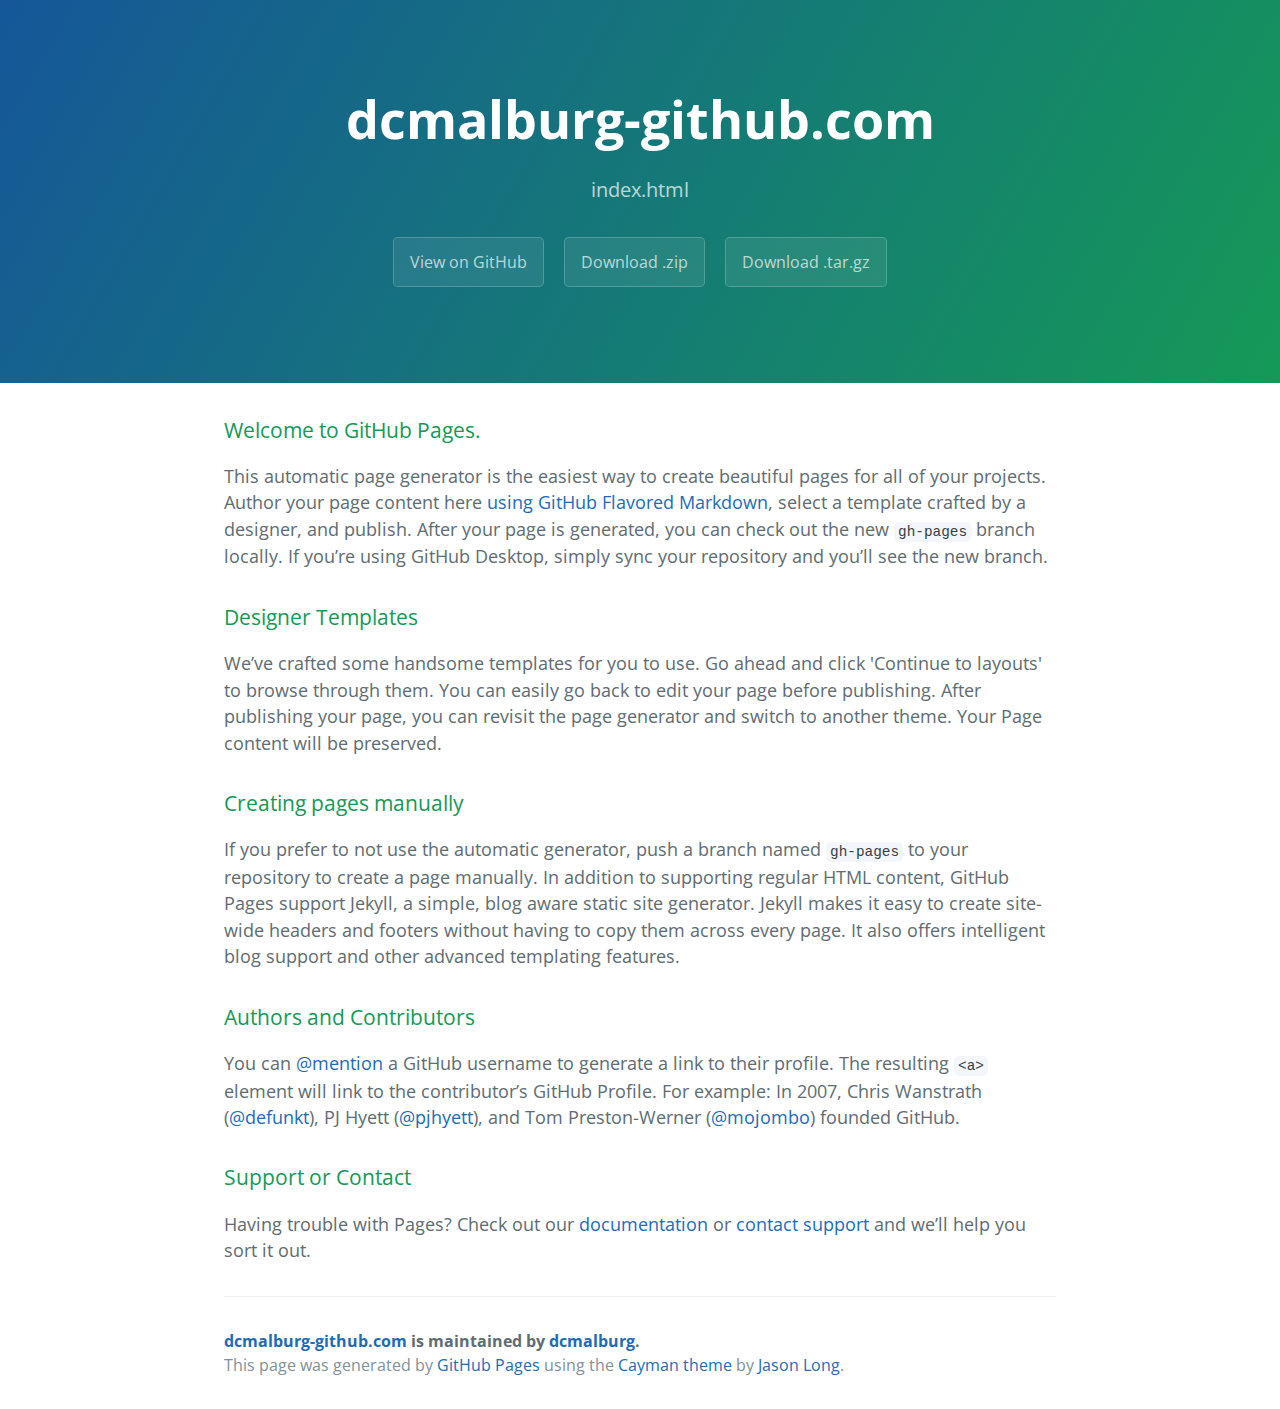
<file: index.html>
<!DOCTYPE html>
<html lang="en-us">
  <head>
    <meta charset="UTF-8">
    <title>dcmalburg-github.com by dcmalburg</title>
    <meta name="viewport" content="width=device-width, initial-scale=1">
    <link rel="stylesheet" type="text/css" href="stylesheets/normalize.css" media="screen">
    <link href='https://fonts.googleapis.com/css?family=Open+Sans:400,700' rel='stylesheet' type='text/css'>
    <link rel="stylesheet" type="text/css" href="stylesheets/stylesheet.css" media="screen">
    <link rel="stylesheet" type="text/css" href="stylesheets/github-light.css" media="screen">
  </head>
  <body>
    <section class="page-header">
      <h1 class="project-name">dcmalburg-github.com</h1>
      <h2 class="project-tagline">index.html</h2>
      <a href="https://github.com/dcmalburg/dcmalburg-github.com" class="btn">View on GitHub</a>
      <a href="https://github.com/dcmalburg/dcmalburg-github.com/zipball/master" class="btn">Download .zip</a>
      <a href="https://github.com/dcmalburg/dcmalburg-github.com/tarball/master" class="btn">Download .tar.gz</a>
    </section>

    <section class="main-content">
      <h3>
<a id="welcome-to-github-pages" class="anchor" href="#welcome-to-github-pages" aria-hidden="true"><span class="octicon octicon-link"></span></a>Welcome to GitHub Pages.</h3>

<p>This automatic page generator is the easiest way to create beautiful pages for all of your projects. Author your page content here <a href="https://guides.github.com/features/mastering-markdown/">using GitHub Flavored Markdown</a>, select a template crafted by a designer, and publish. After your page is generated, you can check out the new <code>gh-pages</code> branch locally. If you’re using GitHub Desktop, simply sync your repository and you’ll see the new branch.</p>

<h3>
<a id="designer-templates" class="anchor" href="#designer-templates" aria-hidden="true"><span class="octicon octicon-link"></span></a>Designer Templates</h3>

<p>We’ve crafted some handsome templates for you to use. Go ahead and click 'Continue to layouts' to browse through them. You can easily go back to edit your page before publishing. After publishing your page, you can revisit the page generator and switch to another theme. Your Page content will be preserved.</p>

<h3>
<a id="creating-pages-manually" class="anchor" href="#creating-pages-manually" aria-hidden="true"><span class="octicon octicon-link"></span></a>Creating pages manually</h3>

<p>If you prefer to not use the automatic generator, push a branch named <code>gh-pages</code> to your repository to create a page manually. In addition to supporting regular HTML content, GitHub Pages support Jekyll, a simple, blog aware static site generator. Jekyll makes it easy to create site-wide headers and footers without having to copy them across every page. It also offers intelligent blog support and other advanced templating features.</p>

<h3>
<a id="authors-and-contributors" class="anchor" href="#authors-and-contributors" aria-hidden="true"><span class="octicon octicon-link"></span></a>Authors and Contributors</h3>

<p>You can <a href="https://github.com/blog/821" class="user-mention">@mention</a> a GitHub username to generate a link to their profile. The resulting <code>&lt;a&gt;</code> element will link to the contributor’s GitHub Profile. For example: In 2007, Chris Wanstrath (<a href="https://github.com/defunkt" class="user-mention">@defunkt</a>), PJ Hyett (<a href="https://github.com/pjhyett" class="user-mention">@pjhyett</a>), and Tom Preston-Werner (<a href="https://github.com/mojombo" class="user-mention">@mojombo</a>) founded GitHub.</p>

<h3>
<a id="support-or-contact" class="anchor" href="#support-or-contact" aria-hidden="true"><span class="octicon octicon-link"></span></a>Support or Contact</h3>

<p>Having trouble with Pages? Check out our <a href="https://help.github.com/pages">documentation</a> or <a href="https://github.com/contact">contact support</a> and we’ll help you sort it out.</p>

      <footer class="site-footer">
        <span class="site-footer-owner"><a href="https://github.com/dcmalburg/dcmalburg-github.com">dcmalburg-github.com</a> is maintained by <a href="https://github.com/dcmalburg">dcmalburg</a>.</span>

        <span class="site-footer-credits">This page was generated by <a href="https://pages.github.com">GitHub Pages</a> using the <a href="https://github.com/jasonlong/cayman-theme">Cayman theme</a> by <a href="https://twitter.com/jasonlong">Jason Long</a>.</span>
      </footer>

    </section>

  
  </body>
</html>
</file>
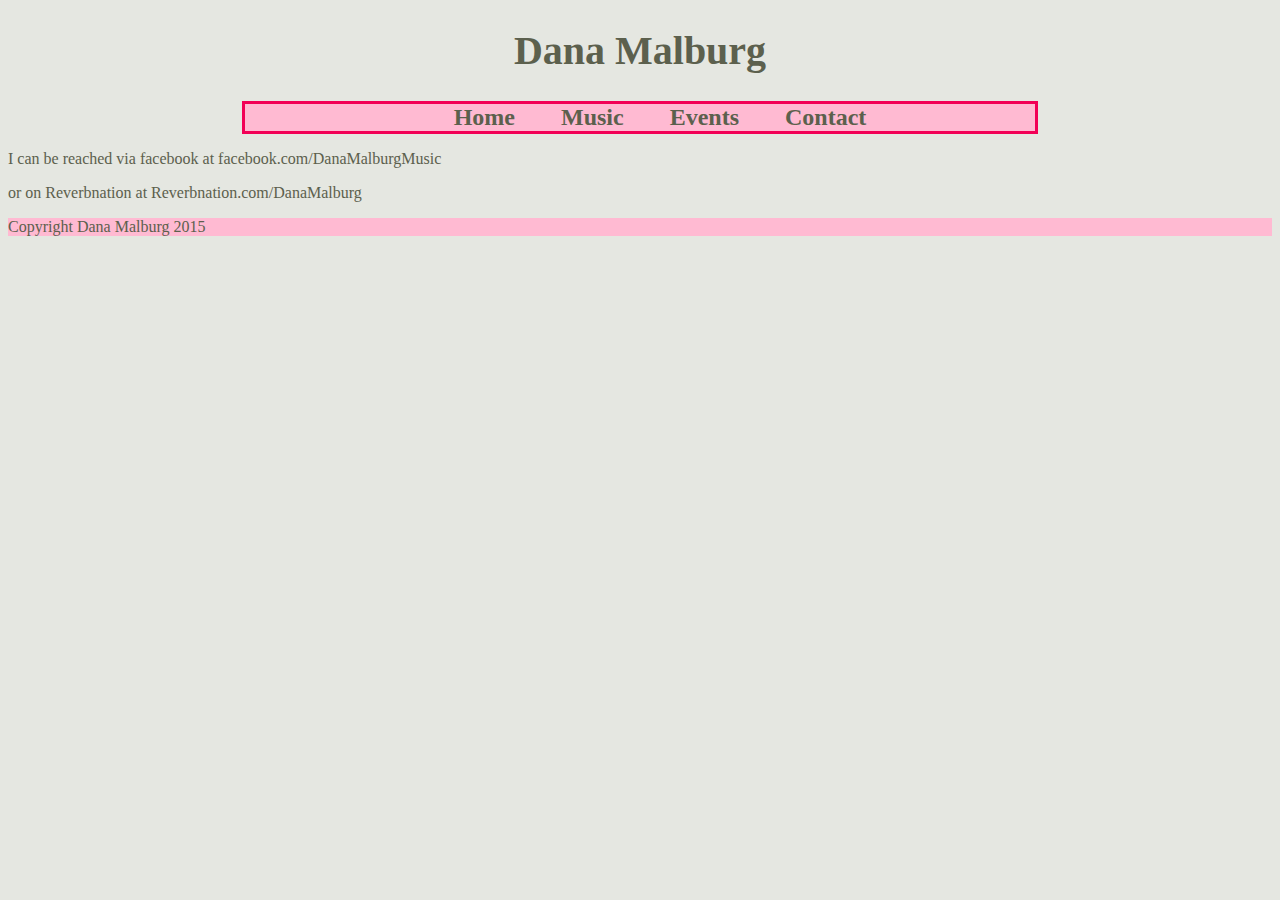
<file: contact.html>
<!DOCTYPE html>
<html>
<head>
  <link rel="stylesheet" type="text/css" href="website.css">
<title> Dana Malburg </title>
</head>
<body>
  <div id="fb-root"></div>
<script>(function(d, s, id) {
  var js, fjs = d.getElementsByTagName(s)[0];
  if (d.getElementById(id)) return;
  js = d.createElement(s); js.id = id;
  js.src = "//connect.facebook.net/en_US/sdk.js#xfbml=1&version=v2.5";
  fjs.parentNode.insertBefore(js, fjs);
}(document, 'script', 'facebook-jssdk'));</script>
  <h1> Dana Malburg </h1>
  <ul id="nav">
  <li><a href="index.html">Home</a></li>
  <li><a href="music.html">Music</a></li>
  <li><a href="events.html">Events</a></li>
  <li><a href="contact.html">Contact</a></li>
</ul>
<div class="fb-like"
  data-href="https://www.facebook.com/danamalburgmusic"
  data-width="50px"
  data-layout="button_count"
  data-action="like"
  data-show-faces="false"
  data-share="true">
</div>
<p> I can be reached via facebook at facebook.com/DanaMalburgMusic</p>
<p> or on Reverbnation at Reverbnation.com/DanaMalburg
<footer>
  <p>Copyright Dana Malburg 2015</p>
</footer>
</body>
</html>
</file>
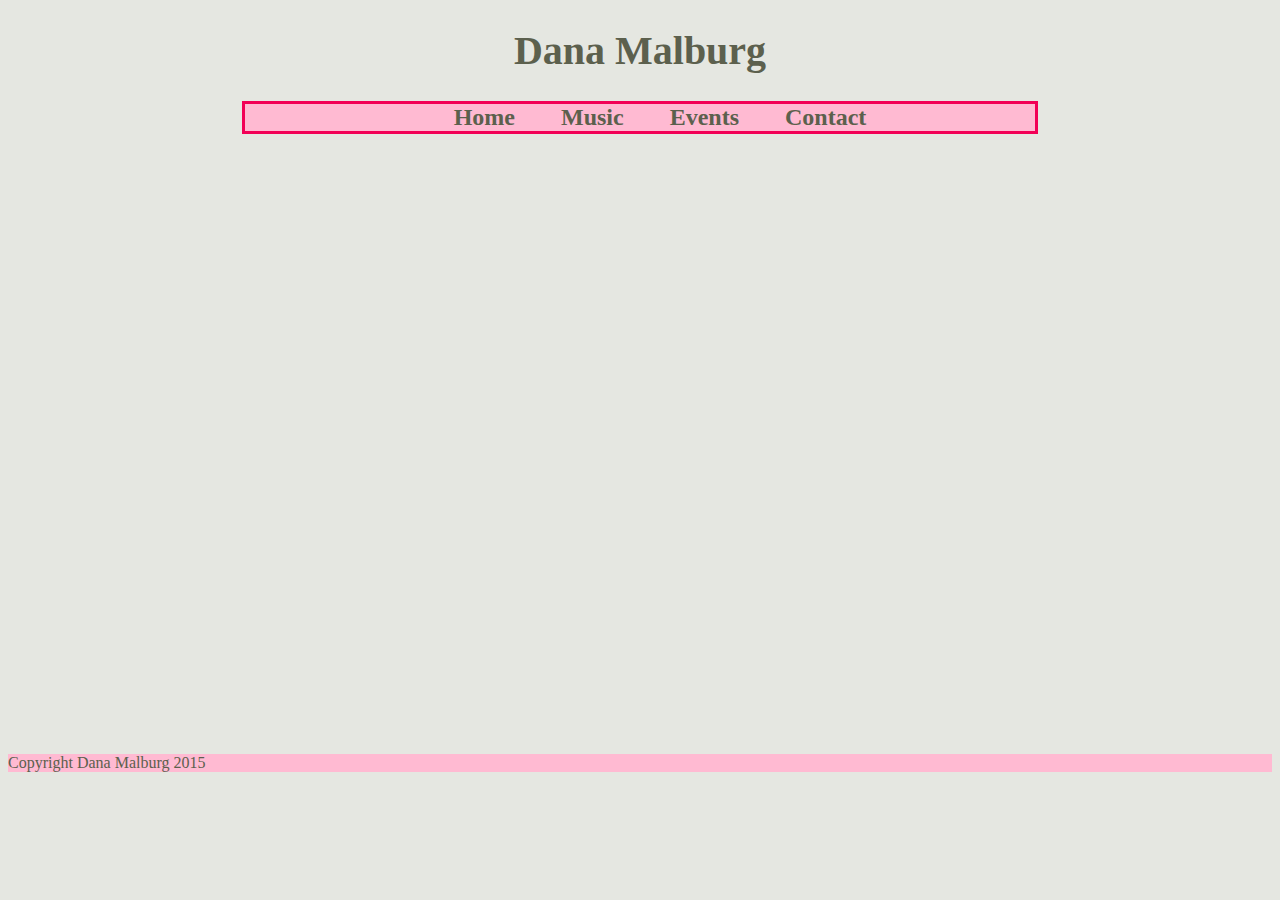
<file: events.html>
<!DOCTYPE html>
<html>
<head>
  <link rel="stylesheet" type="text/css" href="website.css">
  <link href='https://fonts.googleapis.com/css?family=Poiret+One' rel='stylesheet' type='text/css'>
<title> Dana Malburg </title>
</head>
<body >
  <h1> Dana Malburg</h1>
<ul id="nav">
<li><a href="index.html">Home</a></li>
<li><a href="music.html">Music</a></li>
<li><a href="events.html">Events</a></li>
<li><a href="contact.html">Contact</a></li>
</ul>
<iframe src="https://calendar.google.com/calendar/embed?src=danaclare1%40gmail.com&ctz=America/New_York"
  style="border: 0"
  width="800"
  height="600"
  frameborder="0"
  scrolling="no">
</iframe>
<footer>
  <p>Copyright Dana Malburg 2015</p>
</footer>
</body>
</html>
</file>
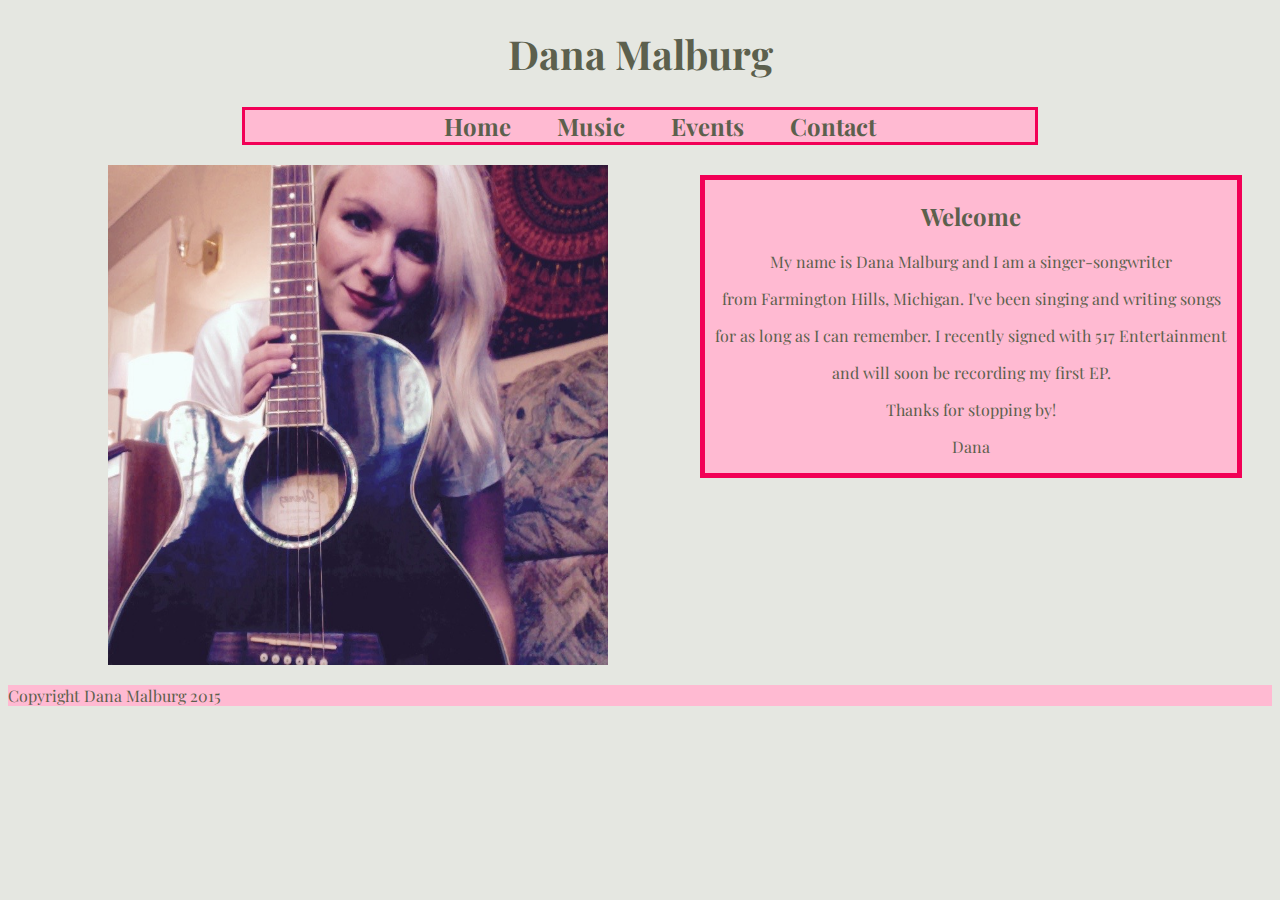
<file: homepage.html>
<!DOCTYPE html>
<html>
<head>
  <link rel="stylesheet" type="text/css" href="website.css">
  <link href='https://fonts.googleapis.com/css?family=Playfair+Display' rel='stylesheet' type='text/css'>
<title> Dana Malburg </title>
</head>
<body >
<h1> Dana Malburg </h1>
  <ul id="nav">
  <li><a href="homepage.html">Home</a></li>
  <li><a href="music.html">Music</a></li>
  <li><a href="events.html">Events</a></li>
  <li><a href="contact.html">Contact</a></li>
</ul>

<div class= "text">
  <h2>Welcome</h2>
  <p id= "Biography"> My name is Dana Malburg and I am a singer-songwriter</p>
   <p>from Farmington Hills, Michigan. I've been singing and writing songs </p>
   <p> for as long as I can remember. I recently signed with 517 Entertainment </p>
    <p>  and will soon be recording my first EP. </p>
     <p> Thanks for stopping by! </p>
     <p> Dana </p>
  </div>

<img class="image" src= "guitarphoto.jpg" alt = "Guitar" height="500" width="500">
<footer>
  <p>Copyright Dana Malburg 2015</p>
</footer>
</body>
</html>
</file>
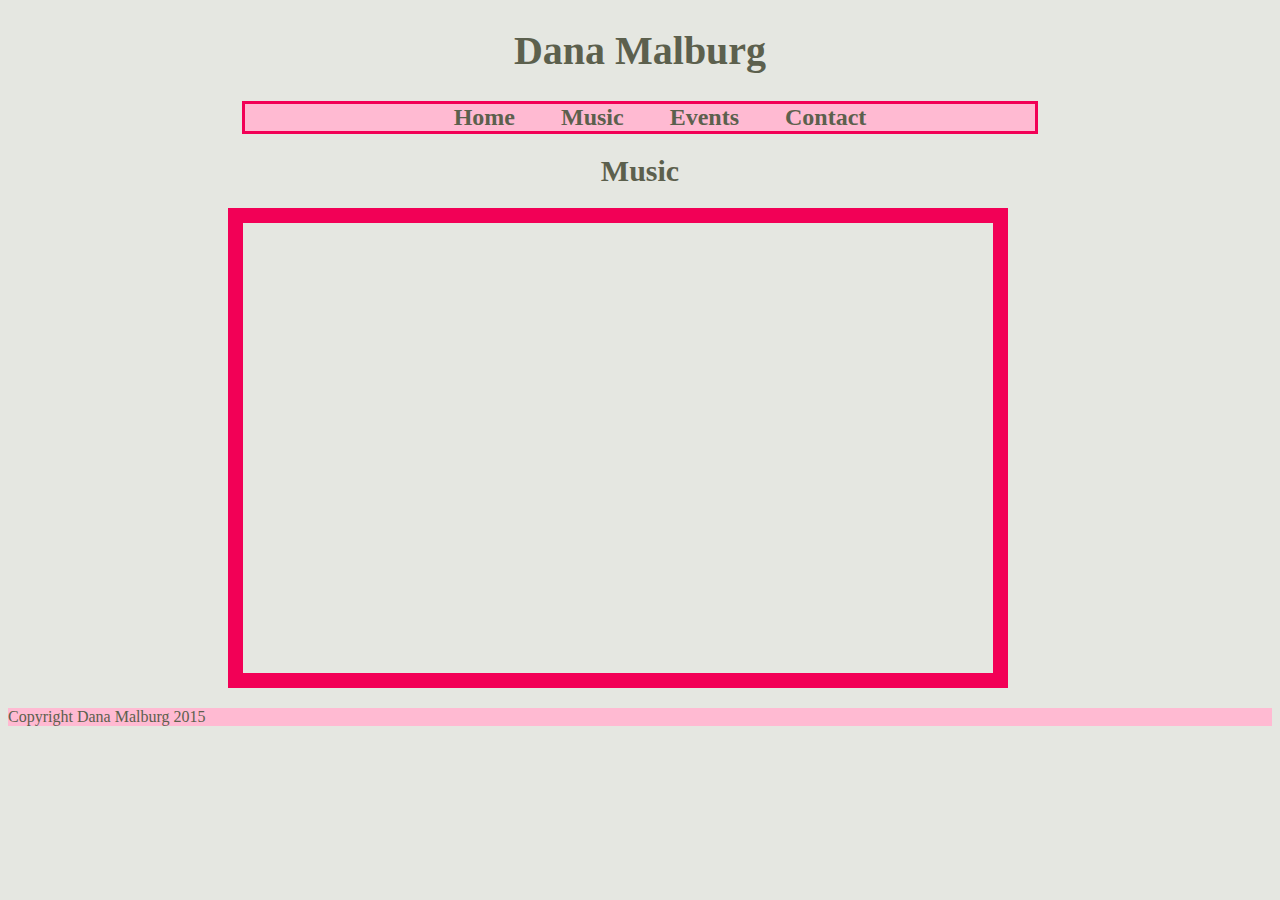
<file: music.html>
<!DOCTYPE html>
<html>
<head>
  <link rel="stylesheet" type="text/css" href="website.css">
  <link href='https://fonts.googleapis.com/css?family=Poiret+One' rel='stylesheet' type='text/css'>
<title> Dana Malburg </title>
</head>
<body>
<h1> Dana Malburg </h1>

  <ul id="nav">
  <li><a href="index.html">Home</a></li>
  <li><a href="music.html">Music</a></li>
  <li><a href="events.html">Events</a></li>
  <li><a href="contact.html">Contact</a></li>
  </ul>
<h1 id="music">Music</h1>
  <iframe width="100%"
  height="450"
  scrolling="no"
  frameborder="no"
  src="https://w.soundcloud.com/player/?url=https%3A//api.soundcloud.com/playlists/63356234&amp;auto_play=false&amp;hide_related=false&amp;show_comments=true&amp;show_user=true&amp;show_reposts=false&amp;visual=true"></iframe>
  <footer>
    <p>Copyright Dana Malburg 2015</p>
  </footer>
</body>
</html>
</file>
<file: stylesheets/stylesheet.css>
* {
  box-sizing: border-box; }

body {
  padding: 0;
  margin: 0;
  font-family: "Open Sans", "Helvetica Neue", Helvetica, Arial, sans-serif;
  font-size: 16px;
  line-height: 1.5;
  color: #606c71; }

a {
  color: #1e6bb8;
  text-decoration: none; }
  a:hover {
    text-decoration: underline; }

.btn {
  display: inline-block;
  margin-bottom: 1rem;
  color: rgba(255, 255, 255, 0.7);
  background-color: rgba(255, 255, 255, 0.08);
  border-color: rgba(255, 255, 255, 0.2);
  border-style: solid;
  border-width: 1px;
  border-radius: 0.3rem;
  transition: color 0.2s, background-color 0.2s, border-color 0.2s; }
  .btn + .btn {
    margin-left: 1rem; }

.btn:hover {
  color: rgba(255, 255, 255, 0.8);
  text-decoration: none;
  background-color: rgba(255, 255, 255, 0.2);
  border-color: rgba(255, 255, 255, 0.3); }

@media screen and (min-width: 64em) {
  .btn {
    padding: 0.75rem 1rem; } }

@media screen and (min-width: 42em) and (max-width: 64em) {
  .btn {
    padding: 0.6rem 0.9rem;
    font-size: 0.9rem; } }

@media screen and (max-width: 42em) {
  .btn {
    display: block;
    width: 100%;
    padding: 0.75rem;
    font-size: 0.9rem; }
    .btn + .btn {
      margin-top: 1rem;
      margin-left: 0; } }

.page-header {
  color: #fff;
  text-align: center;
  background-color: #159957;
  background-image: linear-gradient(120deg, #155799, #159957); }

@media screen and (min-width: 64em) {
  .page-header {
    padding: 5rem 6rem; } }

@media screen and (min-width: 42em) and (max-width: 64em) {
  .page-header {
    padding: 3rem 4rem; } }

@media screen and (max-width: 42em) {
  .page-header {
    padding: 2rem 1rem; } }

.project-name {
  margin-top: 0;
  margin-bottom: 0.1rem; }

@media screen and (min-width: 64em) {
  .project-name {
    font-size: 3.25rem; } }

@media screen and (min-width: 42em) and (max-width: 64em) {
  .project-name {
    font-size: 2.25rem; } }

@media screen and (max-width: 42em) {
  .project-name {
    font-size: 1.75rem; } }

.project-tagline {
  margin-bottom: 2rem;
  font-weight: normal;
  opacity: 0.7; }

@media screen and (min-width: 64em) {
  .project-tagline {
    font-size: 1.25rem; } }

@media screen and (min-width: 42em) and (max-width: 64em) {
  .project-tagline {
    font-size: 1.15rem; } }

@media screen and (max-width: 42em) {
  .project-tagline {
    font-size: 1rem; } }

.main-content :first-child {
  margin-top: 0; }
.main-content img {
  max-width: 100%; }
.main-content h1, .main-content h2, .main-content h3, .main-content h4, .main-content h5, .main-content h6 {
  margin-top: 2rem;
  margin-bottom: 1rem;
  font-weight: normal;
  color: #159957; }
.main-content p {
  margin-bottom: 1em; }
.main-content code {
  padding: 2px 4px;
  font-family: Consolas, "Liberation Mono", Menlo, Courier, monospace;
  font-size: 0.9rem;
  color: #383e41;
  background-color: #f3f6fa;
  border-radius: 0.3rem; }
.main-content pre {
  padding: 0.8rem;
  margin-top: 0;
  margin-bottom: 1rem;
  font: 1rem Consolas, "Liberation Mono", Menlo, Courier, monospace;
  color: #567482;
  word-wrap: normal;
  background-color: #f3f6fa;
  border: solid 1px #dce6f0;
  border-radius: 0.3rem; }
  .main-content pre > code {
    padding: 0;
    margin: 0;
    font-size: 0.9rem;
    color: #567482;
    word-break: normal;
    white-space: pre;
    background: transparent;
    border: 0; }
.main-content .highlight {
  margin-bottom: 1rem; }
  .main-content .highlight pre {
    margin-bottom: 0;
    word-break: normal; }
.main-content .highlight pre, .main-content pre {
  padding: 0.8rem;
  overflow: auto;
  font-size: 0.9rem;
  line-height: 1.45;
  border-radius: 0.3rem; }
.main-content pre code, .main-content pre tt {
  display: inline;
  max-width: initial;
  padding: 0;
  margin: 0;
  overflow: initial;
  line-height: inherit;
  word-wrap: normal;
  background-color: transparent;
  border: 0; }
  .main-content pre code:before, .main-content pre code:after, .main-content pre tt:before, .main-content pre tt:after {
    content: normal; }
.main-content ul, .main-content ol {
  margin-top: 0; }
.main-content blockquote {
  padding: 0 1rem;
  margin-left: 0;
  color: #819198;
  border-left: 0.3rem solid #dce6f0; }
  .main-content blockquote > :first-child {
    margin-top: 0; }
  .main-content blockquote > :last-child {
    margin-bottom: 0; }
.main-content table {
  display: block;
  width: 100%;
  overflow: auto;
  word-break: normal;
  word-break: keep-all; }
  .main-content table th {
    font-weight: bold; }
  .main-content table th, .main-content table td {
    padding: 0.5rem 1rem;
    border: 1px solid #e9ebec; }
.main-content dl {
  padding: 0; }
  .main-content dl dt {
    padding: 0;
    margin-top: 1rem;
    font-size: 1rem;
    font-weight: bold; }
  .main-content dl dd {
    padding: 0;
    margin-bottom: 1rem; }
.main-content hr {
  height: 2px;
  padding: 0;
  margin: 1rem 0;
  background-color: #eff0f1;
  border: 0; }

@media screen and (min-width: 64em) {
  .main-content {
    max-width: 64rem;
    padding: 2rem 6rem;
    margin: 0 auto;
    font-size: 1.1rem; } }

@media screen and (min-width: 42em) and (max-width: 64em) {
  .main-content {
    padding: 2rem 4rem;
    font-size: 1.1rem; } }

@media screen and (max-width: 42em) {
  .main-content {
    padding: 2rem 1rem;
    font-size: 1rem; } }

.site-footer {
  padding-top: 2rem;
  margin-top: 2rem;
  border-top: solid 1px #eff0f1; }

.site-footer-owner {
  display: block;
  font-weight: bold; }

.site-footer-credits {
  color: #819198; }

@media screen and (min-width: 64em) {
  .site-footer {
    font-size: 1rem; } }

@media screen and (min-width: 42em) and (max-width: 64em) {
  .site-footer {
    font-size: 1rem; } }

@media screen and (max-width: 42em) {
  .site-footer {
    font-size: 0.9rem; } }
</file>
<file: stylesheets/github-light.css>
/*
   Copyright 2014 GitHub Inc.

   Licensed under the Apache License, Version 2.0 (the "License");
   you may not use this file except in compliance with the License.
   You may obtain a copy of the License at

       http://www.apache.org/licenses/LICENSE-2.0

   Unless required by applicable law or agreed to in writing, software
   distributed under the License is distributed on an "AS IS" BASIS,
   WITHOUT WARRANTIES OR CONDITIONS OF ANY KIND, either express or implied.
   See the License for the specific language governing permissions and
   limitations under the License.

*/

.pl-c /* comment */ {
  color: #969896;
}

.pl-c1      /* constant, markup.raw, meta.diff.header, meta.module-reference, meta.property-name, support, support.constant, support.variable, variable.other.constant */,
.pl-s .pl-v /* string variable */ {
  color: #0086b3;
}

.pl-e  /* entity */,
.pl-en /* entity.name */ {
  color: #795da3;
}

.pl-s .pl-s1 /* string source */,
.pl-smi      /* storage.modifier.import, storage.modifier.package, storage.type.java, variable.other, variable.parameter.function */ {
  color: #333;
}

.pl-ent /* entity.name.tag */ {
  color: #63a35c;
}

.pl-k /* keyword, storage, storage.type */ {
  color: #a71d5d;
}

.pl-pds              /* punctuation.definition.string, string.regexp.character-class */,
.pl-s                /* string */,
.pl-s .pl-pse .pl-s1 /* string punctuation.section.embedded source */,
.pl-sr               /* string.regexp */,
.pl-sr .pl-cce       /* string.regexp constant.character.escape */,
.pl-sr .pl-sra       /* string.regexp string.regexp.arbitrary-repitition */,
.pl-sr .pl-sre       /* string.regexp source.ruby.embedded */ {
  color: #183691;
}

.pl-v /* variable */ {
  color: #ed6a43;
}

.pl-id /* invalid.deprecated */ {
  color: #b52a1d;
}

.pl-ii /* invalid.illegal */ {
  background-color: #b52a1d;
  color: #f8f8f8;
}

.pl-sr .pl-cce /* string.regexp constant.character.escape */ {
  color: #63a35c;
  font-weight: bold;
}

.pl-ml /* markup.list */ {
  color: #693a17;
}

.pl-mh        /* markup.heading */,
.pl-mh .pl-en /* markup.heading entity.name */,
.pl-ms        /* meta.separator */ {
  color: #1d3e81;
  font-weight: bold;
}

.pl-mq /* markup.quote */ {
  color: #008080;
}

.pl-mi /* markup.italic */ {
  color: #333;
  font-style: italic;
}

.pl-mb /* markup.bold */ {
  color: #333;
  font-weight: bold;
}

.pl-md /* markup.deleted, meta.diff.header.from-file */ {
  background-color: #ffecec;
  color: #bd2c00;
}

.pl-mi1 /* markup.inserted, meta.diff.header.to-file */ {
  background-color: #eaffea;
  color: #55a532;
}

.pl-mdr /* meta.diff.range */ {
  color: #795da3;
  font-weight: bold;
}

.pl-mo /* meta.output */ {
  color: #1d3e81;
}
</file>
<file: website.css>
body {
  font-family: Playfair Display, serif;
  color:#5C604D;
  background:#E5E7E1;
}

h1{
  text-align: center;


}
.text {
  background-color:#FFBAD2;
  text-align: center;
  float:right;
  padding-left: 10px;
  padding-right: 10px;
  border-color: #F20056;
  border-style: solid;
  border-width: thick;
  margin: 30px;

}
#nav {
  width: 750px;
  font-size: 24px;
  background-color: #FFBAD2;
  margin:auto auto;
  list-style-type: none;
  text-align: center;
  font-weight: bold;
  border-color: #F20056;
  border-style: solid;




}
#nav li{
  display:inline;
  padding:20px;

}



.image {
padding-left: 100px;
padding-top: 20px;
}

a{
  color: #5C604D;
  text-decoration: none;

}

a:hover{
  color:white;
}

iframe{
  width: 750px;
  border-style: solid;
  border-width:15px;
  border-color: #F20056;
  margin-left:220px;
  }

footer{
  font-size: 10px
  text-align: center;
  background-color: #FFBAD2;
}
  #music{
    text-align: center;
    font-size: 30px;
}

#cal{
  text-align: center;
  padding-left: 100px;
}

@media screen and (max-width: 700px) {
    body {
        font-size:12px;
    }
}

@media screen and (min-width: 900px)
{
  h1{
    font-size:40px;
  }
}
</file>
